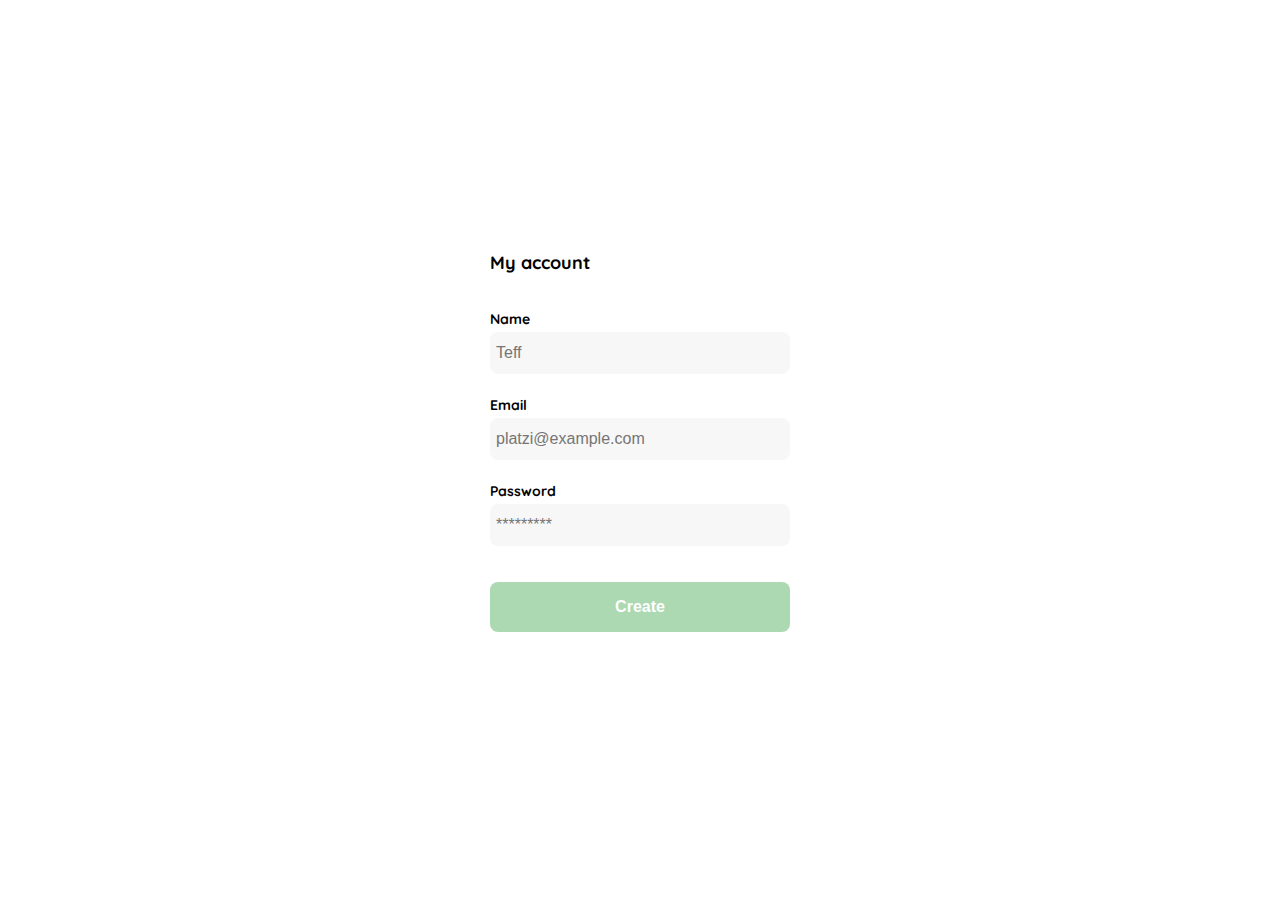
<file: Clases/clase4.html>
<!DOCTYPE html>
<html lang="en">
<head>
  <meta charset="UTF-8">
  <meta http-equiv="X-UA-Compatible" content="IE=edge">
  <meta name="viewport" content="width=device-width, initial-scale=1.0">
  <link rel="preconnect" href="https://fonts.googleapis.com">
  <link rel="preconnect" href="https://fonts.gstatic.com" crossorigin>
  <link href="https://fonts.googleapis.com/css2?family=Quicksand:wght@300;500;700&display=swap" rel="stylesheet">
  <title>Document</title>
  <style>
    :root {
      --white: #FFFFFF;
      --black: #000000;
      --very-light-pink: #C7C7C7;
      --text-input-field: #F7F7F7;
      --hospital-green: #ACD9B2;
      --sm: 14px;
      --md: 16px;
      --lg: 18px;
    }
    body {
      margin: 0;
      font-family: 'Quicksand', sans-serif;
    }
    .login {
      width: 100%;
      height: 100vh;
      display: grid;
      place-items: center;
    }
    .form-container {
      display: grid;
      grid-template-rows: auto 1fr auto;
      width: 300px;
    }
    .logo {
      width: 150px;
      margin-bottom: 48px;
      justify-self: center;
      display: none;
    }
    .title {
      font-size: var(--lg);
      margin-bottom: 36px;
      text-align: start;
    }
    .form {
      display: flex;
      flex-direction: column;
    }
    .form div {
      display: flex;
      flex-direction: column;
    }
    .label {
      font-size: var(--sm);
      font-weight: bold;
      margin-bottom: 4px;
    }
    .input {
      background-color: var(--text-input-field);
      border: none;
      border-radius: 8px;
      height: 30px;
      font-size: var(--md);
      padding: 6px;
      margin-bottom: 12px;
    }
    .input-name,
    .input-email,
    .input-password {
      margin-bottom: 22px;
    }
    .primary-button {
      background-color: var(--hospital-green);
      border-radius: 8px;
      border: none;
      color: var(--white);
      width: 100%;
      cursor: pointer;
      font-size: var(--md);
      font-weight: bold;
      height: 50px;
    }
    .login-button {
      margin-top: 14px;
      margin-bottom: 30px;
    }
    @media (max-width: 640px) {
      .form-container {
        height: 100%;
      }
      .form {
        height: 100%;
        justify-content: space-between;
      }
    }
  </style>
</head>
<body>
  <div class="login">
    <div class="form-container">
      <h1 class="title">My account</h1>

      <form action="/" class="form">
        <div>
          <label for="name" class="label">Name</label>
          <input type="text" id="name" placeholder="Teff" class="input input-name">

          <label for="email" class="label">Email</label>
          <input type="text" id="email" placeholder="platzi@example.com" class="input input-email">

          <label for="password" class="label">Password</label>
          <input type="password" id="password" placeholder="*********" class="input input-password">
        </div>

        <input type="submit" value="Create" class="primary-button login-button">
      </form>
    </div>
  </div>
</body>
</html>
</file>
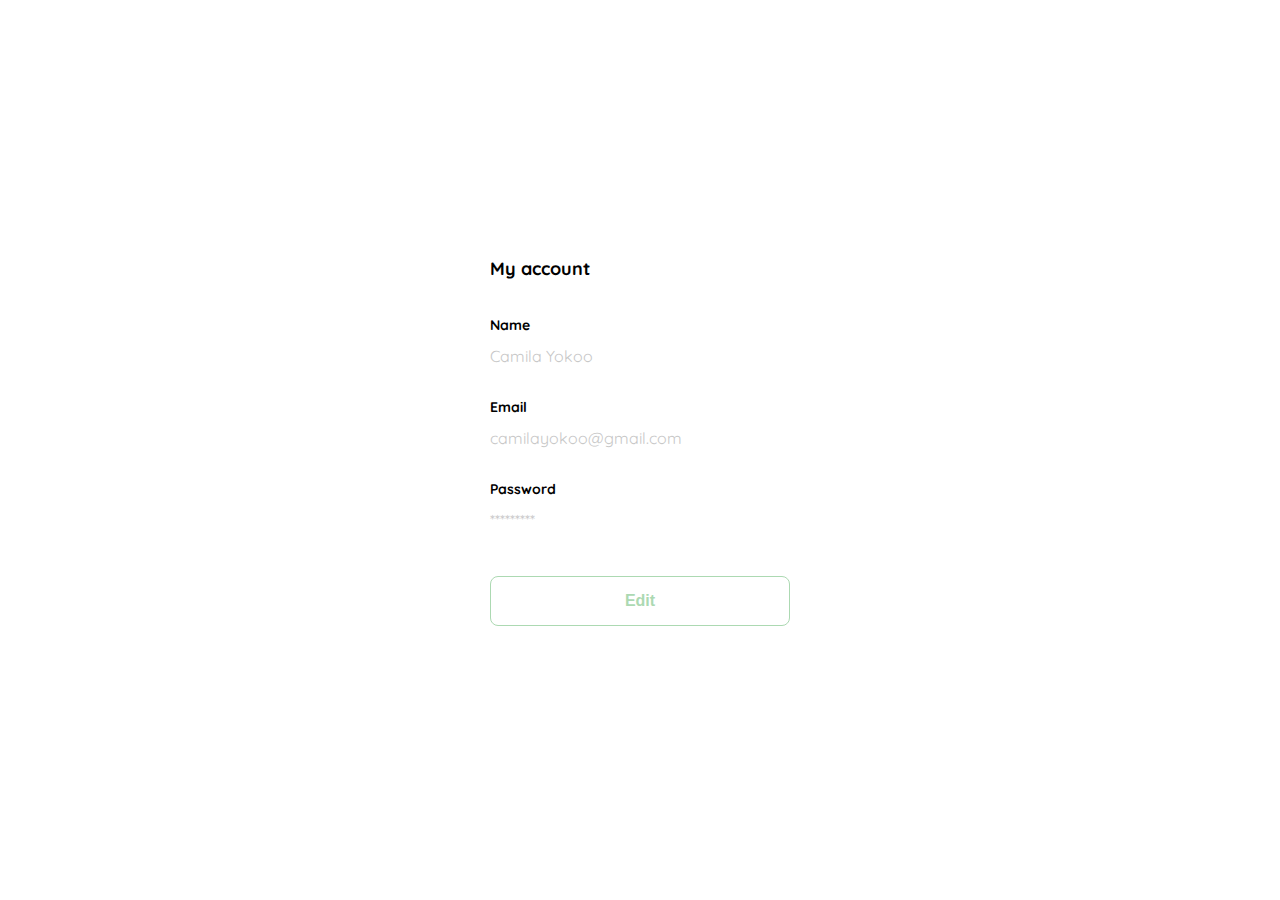
<file: Clases/clase5.html>
<!DOCTYPE html>
<html lang="en">
<head>
  <meta charset="UTF-8">
  <meta http-equiv="X-UA-Compatible" content="IE=edge">
  <meta name="viewport" content="width=device-width, initial-scale=1.0">
  <link rel="preconnect" href="https://fonts.googleapis.com">
  <link rel="preconnect" href="https://fonts.gstatic.com" crossorigin>
  <link href="https://fonts.googleapis.com/css2?family=Quicksand:wght@300;500;700&display=swap" rel="stylesheet">
  <title>Document</title>
  <style>
    :root {
      --white: #FFFFFF;
      --black: #000000;
      --very-light-pink: #C7C7C7;
      --text-input-field: #F7F7F7;
      --hospital-green: #ACD9B2;
      --sm: 14px;
      --md: 16px;
      --lg: 18px;
    }
    body {
      margin: 0;
      font-family: 'Quicksand', sans-serif;
    }
    .login {
      width: 100%;
      height: 100vh;
      display: grid;
      place-items: center;
    }
    .form-container {
      display: grid;
      grid-template-rows: auto 1fr auto;
      width: 300px;
    }
    .logo {
      width: 150px;
      margin-bottom: 48px;
      justify-self: center;
      display: none;
    }
    .title {
      font-size: var(--lg);
      margin-bottom: 36px;
      text-align: start;
    }
    .form {
      display: flex;
      flex-direction: column;
    }
    .form div {
      display: flex;
      flex-direction: column;
    }
    .label {
      font-size: var(--sm);
      font-weight: bold;
      margin-bottom: 4px;
    }
    .value {
      color: var(--very-light-pink);
      font-size: var(--md);
      margin: 8px 0 32px 0;
    }
    .secondary-button {
      background-color: var(--white);
      border-radius: 8px;
      border: 1px solid var(--hospital-green);
      color: var(--hospital-green);
      width: 100%;
      cursor: pointer;
      font-size: var(--md);
      font-weight: bold;
      height: 50px;
    }
    .login-button {
      margin-top: 14px;
      margin-bottom: 30px;
    }
    @media (max-width: 640px) {
      .form-container {
        height: 100%;
      }
      .form {
        height: 100%;
        justify-content: space-between;
      }
    }
  </style>
</head>
<body>
  <div class="login">
    <div class="form-container">
      <h1 class="title">My account</h1>

      <form action="/" class="form">
        <div>
          <label for="name" class="label">Name</label>
          <p class="value">Camila Yokoo</p>

          <label for="email" class="label">Email</label>
          <p class="value">camilayokoo@gmail.com</p>

          <label for="password" class="label">Password</label>
          <p class="value">*********</p>
        </div>

        <input type="submit" value="Edit" class="secondary-button login-button">
      </form>
    </div>
  </div>
</body>
</html>
</file>
